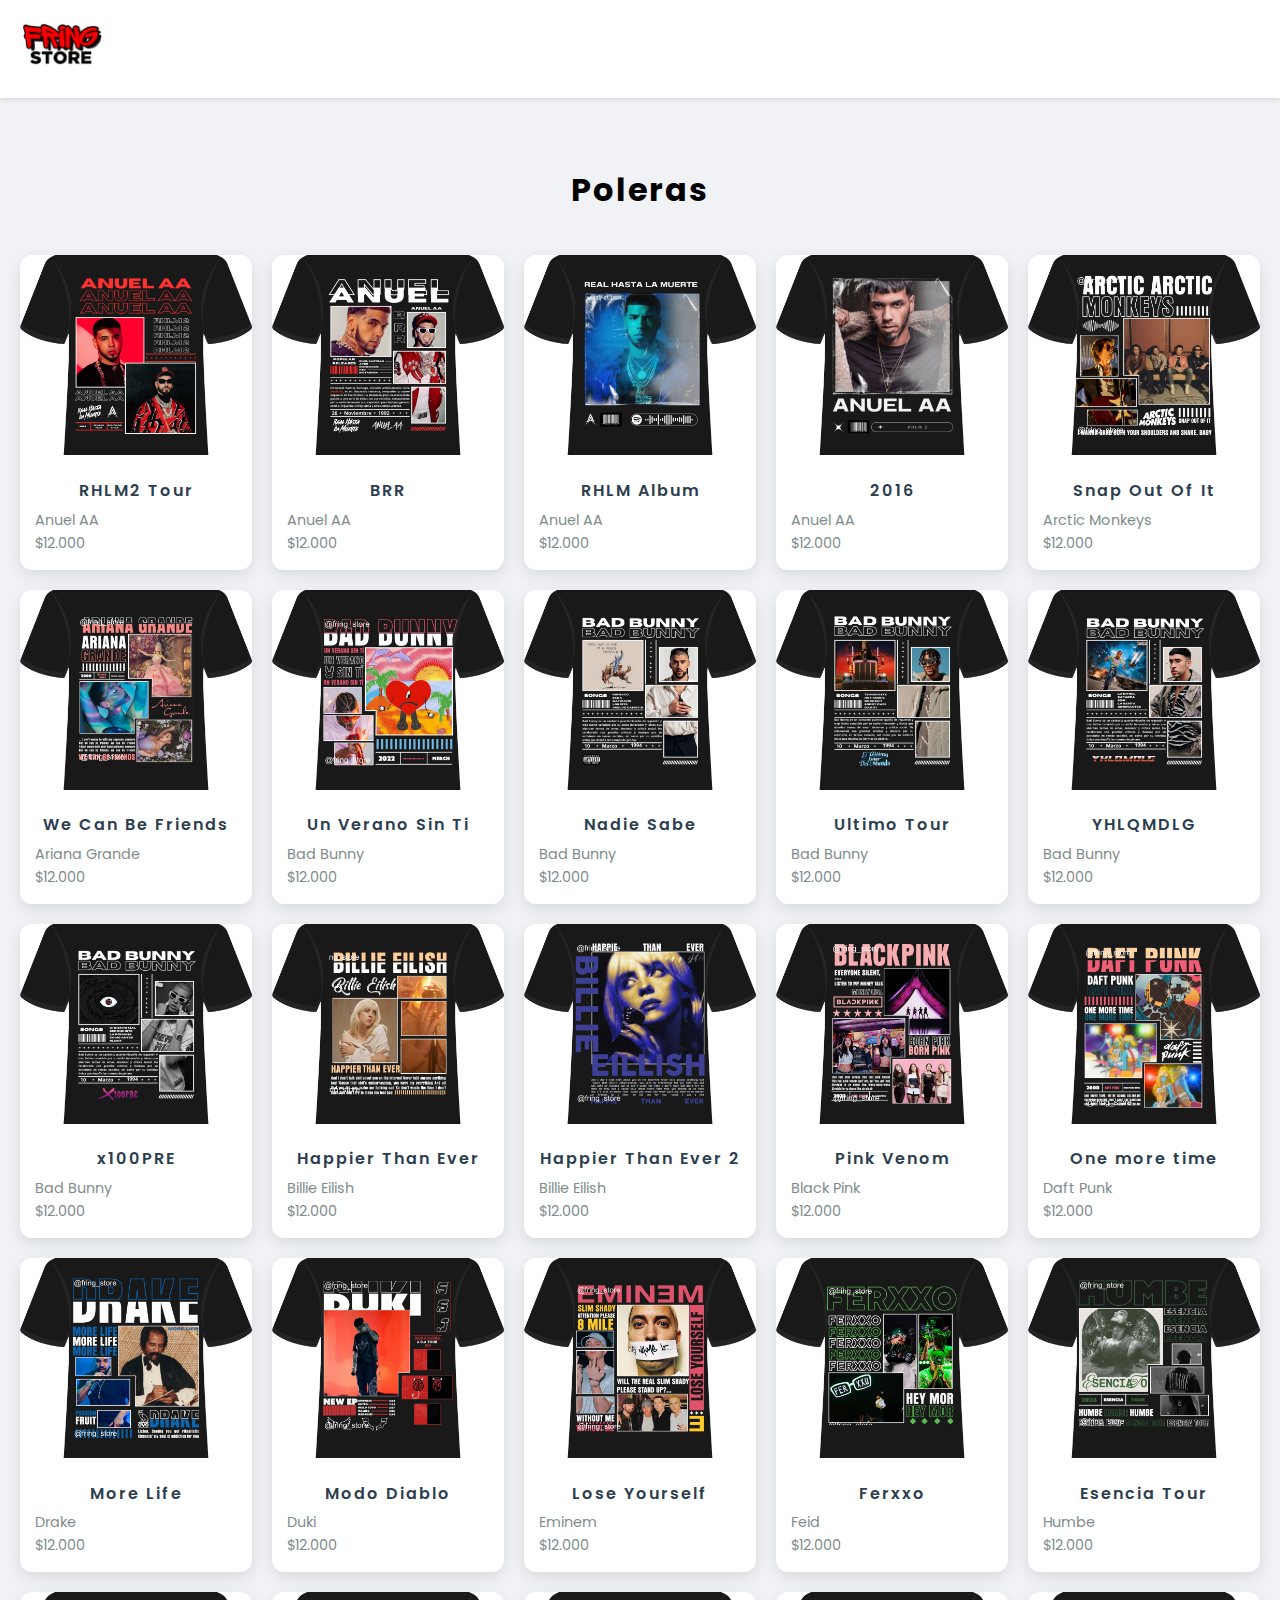
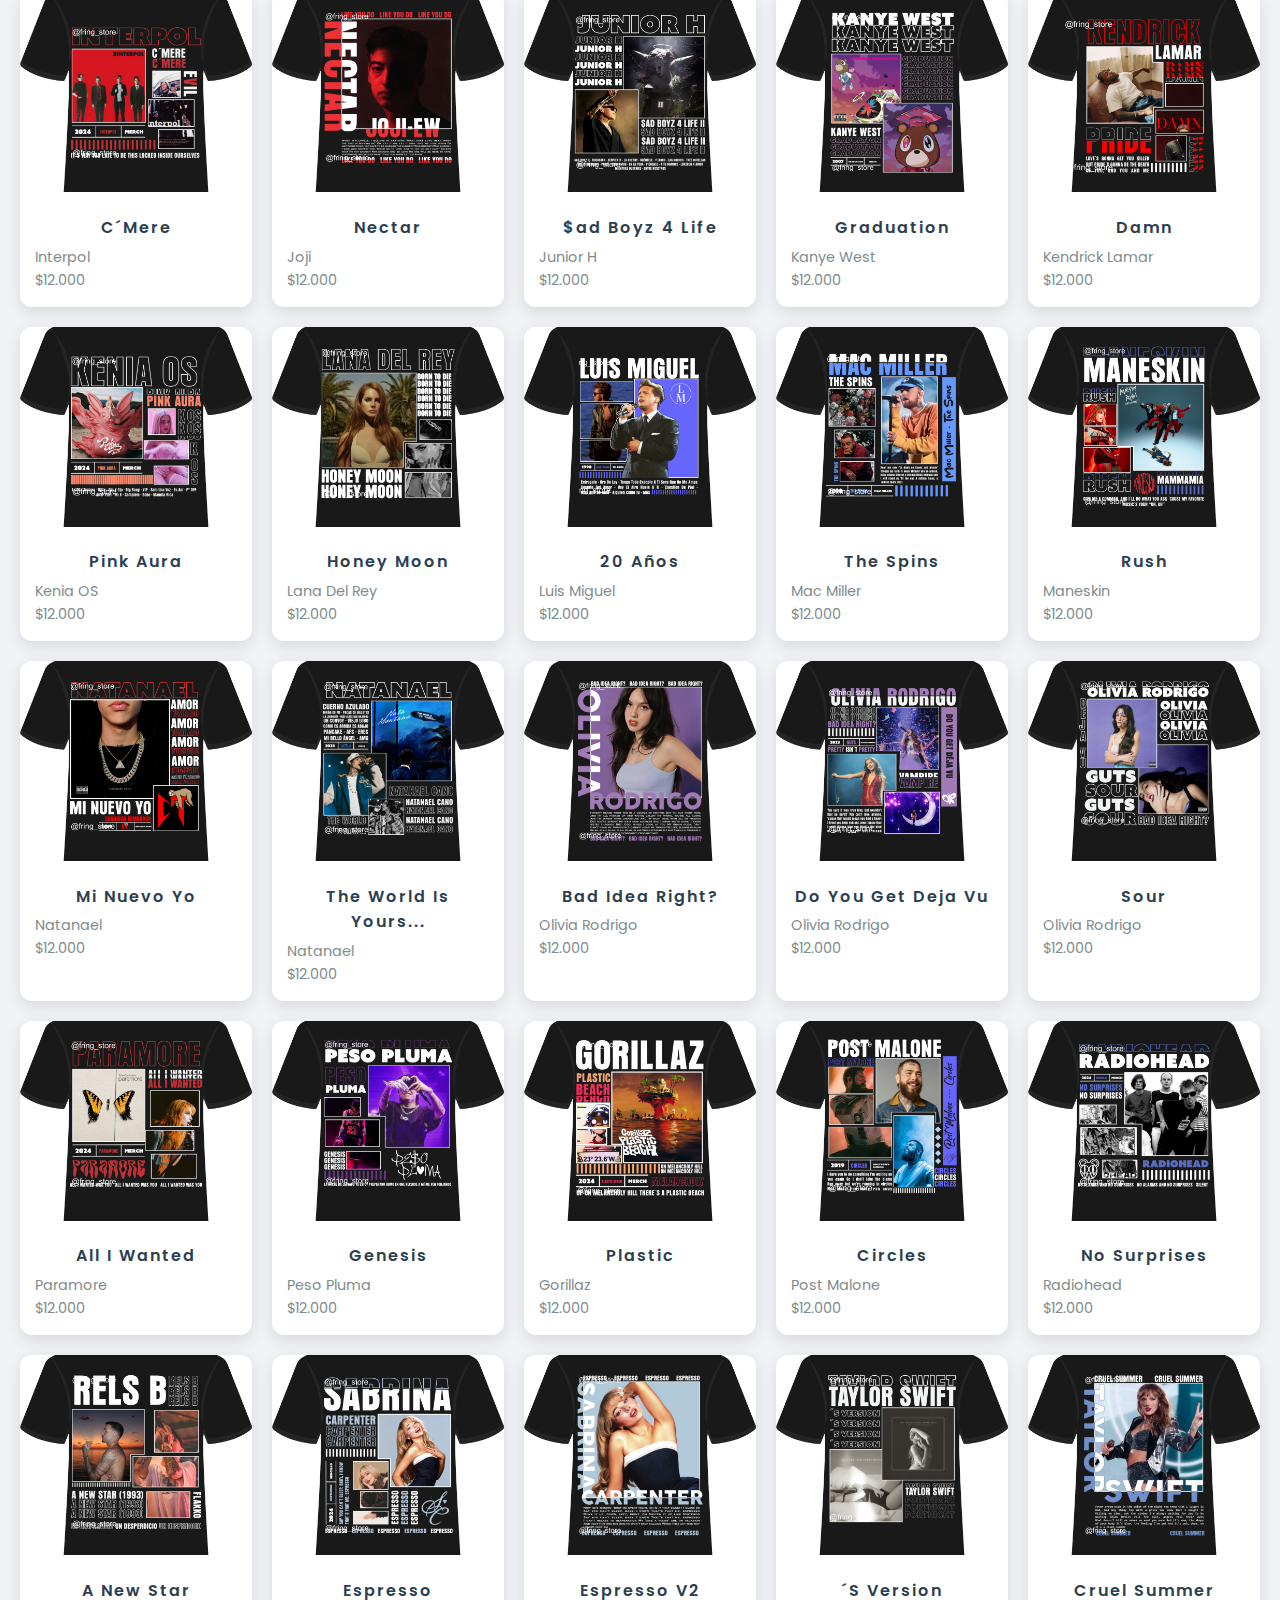
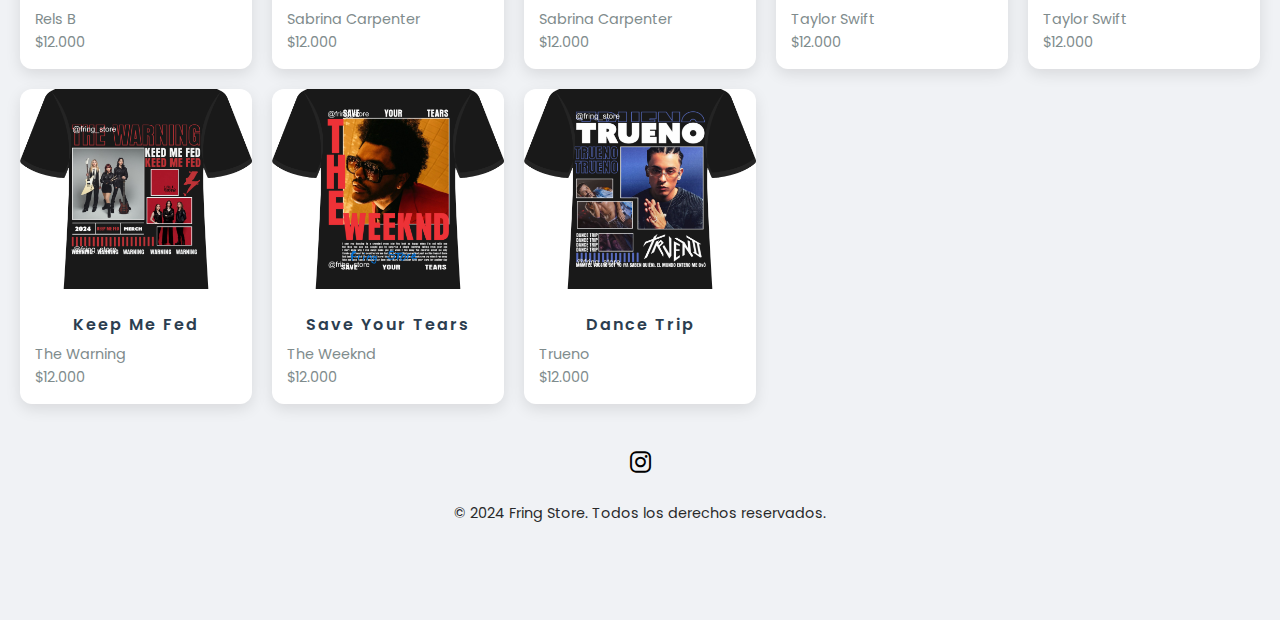
<file: index.html>
<!DOCTYPE html>
<html lang="es">
<head>
    <meta charset="UTF-8">
    <meta name="viewport" content="width=device-width, initial-scale=1.0">
    <title>Fring Store - Catálogo</title>
    <link rel="icon" href="img/logo.PNG">
    <link href="https://fonts.googleapis.com/css2?family=Poppins:wght@300;400;600&display=swap" rel="stylesheet">
    <link rel="stylesheet" href="https://cdnjs.cloudflare.com/ajax/libs/font-awesome/6.4.0/css/all.min.css">
    <link rel="stylesheet" href="styles.css">
</head>

<body>
    <header>
        <div class="contenedor">
            <a href="/index.html"> 
                <img src="img/logo.PNG" alt="Fring Store Logo" class="logo">
            </a>
            
        </div>
    </header>
    <main>
    <div class="container">
        <h2>Poleras</h2>
        <div class="product-grid">
            <div class="product-card">
                <img src="img/anuel.png" alt="" class="product-image">
                <div class="product-info">
                    <h2 class="product-name">RHLM2 Tour</h2>
                    <p class="product-artist">Anuel AA</p>
                    <p class="product-artist">$12.000</p>
                </div>
            </div>
            <div class="product-card">
                <img src="img/45.png" alt="" class="product-image">
                <div class="product-info">
                    <h2 class="product-name">BRR</h2>
                    <p class="product-artist">Anuel AA</p>
                    <p class="product-artist">$12.000</p>
                </div>
            </div>
            <div class="product-card">
                <img src="img/46.png" alt="" class="product-image">
                <div class="product-info">
                    <h2 class="product-name">RHLM Album</h2>
                    <p class="product-artist">Anuel AA</p>
                    <p class="product-artist">$12.000</p>
                </div>
            </div>
            <div class="product-card">
                <img src="img/47.png" alt="" class="product-image">
                <div class="product-info">
                    <h2 class="product-name">2016</h2>
                    <p class="product-artist">Anuel AA</p>
                    <p class="product-artist">$12.000</p>
                </div>
            </div>
            <div class="product-card">
                <img src="img/1.png" alt="" class="product-image">
                <div class="product-info">
                    <h2 class="product-name">Snap Out Of It</h2>
                    <p class="product-artist">Arctic Monkeys</p>
                    <p class="product-artist">$12.000</p>
                </div>
            </div>
            <div class="product-card">
                <img src="img/2.png" alt="" class="product-image">
                <div class="product-info">
                    <h2 class="product-name">We Can Be Friends</h2>
                    <p class="product-artist">Ariana Grande</p>
                    <p class="product-artist">$12.000</p>
                </div>
            </div>
            <div class="product-card">
                <img src="img/3.png" alt="" class="product-image">
                <div class="product-info">
                    <h2 class="product-name">Un Verano Sin Ti</h2>
                    <p class="product-artist">Bad Bunny</p>
                    <p class="product-artist">$12.000</p>
                </div>
            </div>
            <div class="product-card">
                <img src="img/41.png" alt="" class="product-image">
                <div class="product-info">
                    <h2 class="product-name">Nadie Sabe</h2>
                    <p class="product-artist">Bad Bunny</p>
                    <p class="product-artist">$12.000</p>
                </div>
            </div>
            <div class="product-card">
                <img src="img/42.png" alt="" class="product-image">
                <div class="product-info">
                    <h2 class="product-name">Ultimo Tour</h2>
                    <p class="product-artist">Bad Bunny</p>
                    <p class="product-artist">$12.000</p>
                </div>
            </div>
            <div class="product-card">
                <img src="img/43.png" alt="" class="product-image">
                <div class="product-info">
                    <h2 class="product-name">YHLQMDLG</h2>
                    <p class="product-artist">Bad Bunny</p>
                    <p class="product-artist">$12.000</p>
                </div>
            </div>
            <div class="product-card">
                <img src="img/44.png" alt="" class="product-image">
                <div class="product-info">
                    <h2 class="product-name">x100PRE</h2>
                    <p class="product-artist">Bad Bunny</p>
                    <p class="product-artist">$12.000</p>
                </div>
            </div>
            <div class="product-card">
                <img src="img/4.png" alt="" class="product-image">
                <div class="product-info">
                    <h2 class="product-name">Happier Than Ever</h2>
                    <p class="product-artist">Billie Eilish</p>
                    <p class="product-artist">$12.000</p>
                </div>
            </div>
            <div class="product-card">
                <img src="img/5.png" alt="" class="product-image">
                <div class="product-info">
                    <h2 class="product-name">Happier Than Ever 2</h2>
                    <p class="product-artist">Billie Eilish</p>
                    <p class="product-artist">$12.000</p>
                </div>
            </div>
            <div class="product-card">
                <img src="img/6.png" alt="" class="product-image">
                <div class="product-info">
                    <h2 class="product-name">Pink Venom</h2>
                    <p class="product-artist">Black Pink</p>
                    <p class="product-artist">$12.000</p>
                </div>
            </div>
            <div class="product-card">
                <img src="img/7.png" alt="" class="product-image">
                <div class="product-info">
                    <h2 class="product-name">One more time</h2>
                    <p class="product-artist">Daft Punk</p>
                    <p class="product-artist">$12.000</p>
                </div>
            </div>
            <div class="product-card">
                <img src="img/8.png" alt="" class="product-image">
                <div class="product-info">
                    <h2 class="product-name">More Life</h2>
                    <p class="product-artist">Drake</p>
                    <p class="product-artist">$12.000</p>
                </div>
            </div>
            <div class="product-card">
                <img src="img/9.png" alt="" class="product-image">
                <div class="product-info">
                    <h2 class="product-name">Modo Diablo</h2>
                    <p class="product-artist">Duki</p>
                    <p class="product-artist">$12.000</p>
                </div>
            </div>
            <div class="product-card">
                <img src="img/10.png" alt="" class="product-image">
                <div class="product-info">
                    <h2 class="product-name">Lose Yourself</h2>
                    <p class="product-artist">Eminem</p>
                    <p class="product-artist">$12.000</p>
                </div>
            </div>
            <div class="product-card">
                <img src="img/11.png" alt="" class="product-image">
                <div class="product-info">
                    <h2 class="product-name">Ferxxo</h2>
                    <p class="product-artist">Feid</p>
                    <p class="product-artist">$12.000</p>
                </div>
            </div>
            <div class="product-card">
                <img src="img/12.png" alt="" class="product-image">
                <div class="product-info">
                    <h2 class="product-name">Esencia Tour</h2>
                    <p class="product-artist">Humbe</p>
                    <p class="product-artist">$12.000</p>
                </div>
            </div>
            <div class="product-card">
                <img src="img/13.png" alt="" class="product-image">
                <div class="product-info">
                    <h2 class="product-name">C´Mere</h2>
                    <p class="product-artist">Interpol</p>
                    <p class="product-artist">$12.000</p>
                </div>
            </div>
            <div class="product-card">
                <img src="img/14.png" alt="" class="product-image">
                <div class="product-info">
                    <h2 class="product-name">Nectar</h2>
                    <p class="product-artist">Joji</p>
                    <p class="product-artist">$12.000</p>
                </div>
            </div>
            <div class="product-card">
                <img src="img/15.png" alt="" class="product-image">
                <div class="product-info">
                    <h2 class="product-name">$ad Boyz 4 Life</h2>
                    <p class="product-artist">Junior H</p>
                    <p class="product-artist">$12.000</p>
                </div>
            </div>
            <div class="product-card">
                <img src="img/16.png" alt="" class="product-image">
                <div class="product-info">
                    <h2 class="product-name">Graduation</h2>
                    <p class="product-artist">Kanye West</p>
                    <p class="product-artist">$12.000</p>
                </div>
            </div>
            <div class="product-card">
                <img src="img/17.png" alt="" class="product-image">
                <div class="product-info">
                    <h2 class="product-name">Damn</h2>
                    <p class="product-artist">Kendrick Lamar</p>
                    <p class="product-artist">$12.000</p>
                </div>
            </div>
            <div class="product-card">
                <img src="img/18.png" alt="" class="product-image">
                <div class="product-info">
                    <h2 class="product-name">Pink Aura</h2>
                    <p class="product-artist">Kenia OS</p>
                    <p class="product-artist">$12.000</p>
                </div>
            </div>
            <div class="product-card">
                <img src="img/19.png" alt="" class="product-image">
                <div class="product-info">
                    <h2 class="product-name">Honey Moon</h2>
                    <p class="product-artist">Lana Del Rey</p>
                    <p class="product-artist">$12.000</p>
                </div>
            </div>
            <div class="product-card">
                <img src="img/20.png" alt="" class="product-image">
                <div class="product-info">
                    <h2 class="product-name">20 Años</h2>
                    <p class="product-artist">Luis Miguel</p>
                    <p class="product-artist">$12.000</p>
                </div>
            </div>
            <div class="product-card">
                <img src="img/21.png" alt="" class="product-image">
                <div class="product-info">
                    <h2 class="product-name">The Spins</h2>
                    <p class="product-artist">Mac Miller</p>
                    <p class="product-artist">$12.000</p>
                </div>
            </div>
            <div class="product-card">
                <img src="img/22.png" alt="" class="product-image">
                <div class="product-info">
                    <h2 class="product-name">Rush</h2>
                    <p class="product-artist">Maneskin</p>
                    <p class="product-artist">$12.000</p>
                </div>
            </div>
            <div class="product-card">
                <img src="img/23.png" alt="" class="product-image">
                <div class="product-info">
                    <h2 class="product-name">Mi Nuevo Yo</h2>
                    <p class="product-artist">Natanael</p>
                    <p class="product-artist">$12.000</p>
                </div>
            </div>
            <div class="product-card">
                <img src="img/24.png" alt="" class="product-image">
                <div class="product-info">
                    <h2 class="product-name">The World Is Yours...</h2>
                    <p class="product-artist">Natanael</p>
                    <p class="product-artist">$12.000</p>
                </div>
            </div>
            <div class="product-card">
                <img src="img/25.png" alt="" class="product-image">
                <div class="product-info">
                    <h2 class="product-name">Bad Idea Right?</h2>
                    <p class="product-artist">Olivia Rodrigo</p>
                    <p class="product-artist">$12.000</p>
                </div>
            </div>
            <div class="product-card">
                <img src="img/26.png" alt="" class="product-image">
                <div class="product-info">
                    <h2 class="product-name">Do You Get Deja Vu</h2>
                    <p class="product-artist">Olivia Rodrigo</p>
                    <p class="product-artist">$12.000</p>
                </div>
            </div>
            <div class="product-card">
                <img src="img/27.png" alt="" class="product-image">
                <div class="product-info">
                    <h2 class="product-name">Sour</h2>
                    <p class="product-artist">Olivia Rodrigo</p>
                    <p class="product-artist">$12.000</p>
                </div>
            </div>
            <div class="product-card">
                <img src="img/28.png" alt="" class="product-image">
                <div class="product-info">
                    <h2 class="product-name">All I Wanted</h2>
                    <p class="product-artist">Paramore</p>
                    <p class="product-artist">$12.000</p>
                </div>
            </div>
            <div class="product-card">
                <img src="img/29.png" alt="" class="product-image">
                <div class="product-info">
                    <h2 class="product-name">Genesis</h2>
                    <p class="product-artist">Peso Pluma</p>
                    <p class="product-artist">$12.000</p>
                </div>
            </div>
            <div class="product-card">
                <img src="img/30.png" alt="" class="product-image">
                <div class="product-info">
                    <h2 class="product-name">Plastic</h2>
                    <p class="product-artist">Gorillaz</p>
                    <p class="product-artist">$12.000</p>
                </div>
            </div>
            <div class="product-card">
                <img src="img/31.png" alt="" class="product-image">
                <div class="product-info">
                    <h2 class="product-name">Circles</h2>
                    <p class="product-artist">Post Malone</p>
                    <p class="product-artist">$12.000</p>
                </div>
            </div>
            <div class="product-card">
                <img src="img/32.png" alt="" class="product-image">
                <div class="product-info">
                    <h2 class="product-name">No Surprises</h2>
                    <p class="product-artist">Radiohead</p>
                    <p class="product-artist">$12.000</p>
                </div>
            </div>
            <div class="product-card">
                <img src="img/33.png" alt="" class="product-image">
                <div class="product-info">
                    <h2 class="product-name">A New Star</h2>
                    <p class="product-artist">Rels B</p>
                    <p class="product-artist">$12.000</p>
                </div>
            </div>
            <div class="product-card">
                <img src="img/34.png" alt="" class="product-image">
                <div class="product-info">
                    <h2 class="product-name">Espresso</h2>
                    <p class="product-artist">Sabrina Carpenter</p>
                    <p class="product-artist">$12.000</p>
                </div>
            </div>
            <div class="product-card">
                <img src="img/35.png" alt="" class="product-image">
                <div class="product-info">
                    <h2 class="product-name">Espresso V2</h2>
                    <p class="product-artist">Sabrina Carpenter</p>
                    <p class="product-artist">$12.000</p>
                </div>
            </div>
            <div class="product-card">
                <img src="img/36.png" alt="" class="product-image">
                <div class="product-info">
                    <h2 class="product-name">´S Version</h2>
                    <p class="product-artist">Taylor Swift</p>
                    <p class="product-artist">$12.000</p>
                </div>
            </div>
            <div class="product-card">
              <img src="img/37.png" alt="" class="product-image">
              <div class="product-info">
                  <h2 class="product-name">Cruel Summer</h2>
                  <p class="product-artist">Taylor Swift</p>
                  <p class="product-artist">$12.000</p>
              </div>
          </div>
          <div class="product-card">
                <img src="img/38.png" alt="" class="product-image">
                <div class="product-info">
                    <h2 class="product-name">Keep Me Fed</h2>
                    <p class="product-artist">The Warning</p>
                    <p class="product-artist">$12.000</p>
                </div>
            </div>
            <div class="product-card">
              <img src="img/39.png" alt="" class="product-image">
              <div class="product-info">
                  <h2 class="product-name">Save Your Tears</h2>
                  <p class="product-artist">The Weeknd</p>
                  <p class="product-artist">$12.000</p>
              </div>
          </div>
          <div class="product-card">
            <img src="img/40.png" alt="" class="product-image">
            <div class="product-info">
                <h2 class="product-name">Dance Trip</h2>
                <p class="product-artist">Trueno</p>
                <p class="product-artist">$12.000</p>
            </div>
        </div>
        </div>
    </div>
    <div id="imageModal" class="modal">
      <span class="close">&times;</span>
      <img class="modal-content" id="modalImage">
  </div>
  <footer>
    <div class="container">
        <div class="social-links">
            <a href="https://www.instagram.com/fring_store" target="_blank"><i class="fab fa-instagram"></i></a>
        </div>
        <p class="footer-text">&copy; 2024 Fring Store. Todos los derechos reservados.</p>
    </div>
</main>
</footer>
  <script>
      const modal = document.getElementById('imageModal');
      const modalImg = document.getElementById('modalImage');
      const closeBtn = document.getElementsByClassName('close')[0];
      const productCards = document.querySelectorAll('.product-card');

      productCards.forEach(card => {
          card.addEventListener('click', function() {
              const img = this.querySelector('.product-image');
              modal.style.display = 'block';
              modalImg.src = img.src.replace('200&width=200', '800&width=800');
          });
      });

      closeBtn.onclick = function() {
          modal.style.display = 'none';
      }

      window.onclick = function(event) {
          if (event.target == modal) {
              modal.style.display = 'none';
          }
      }
  </script>
</body>
</html>
</file>
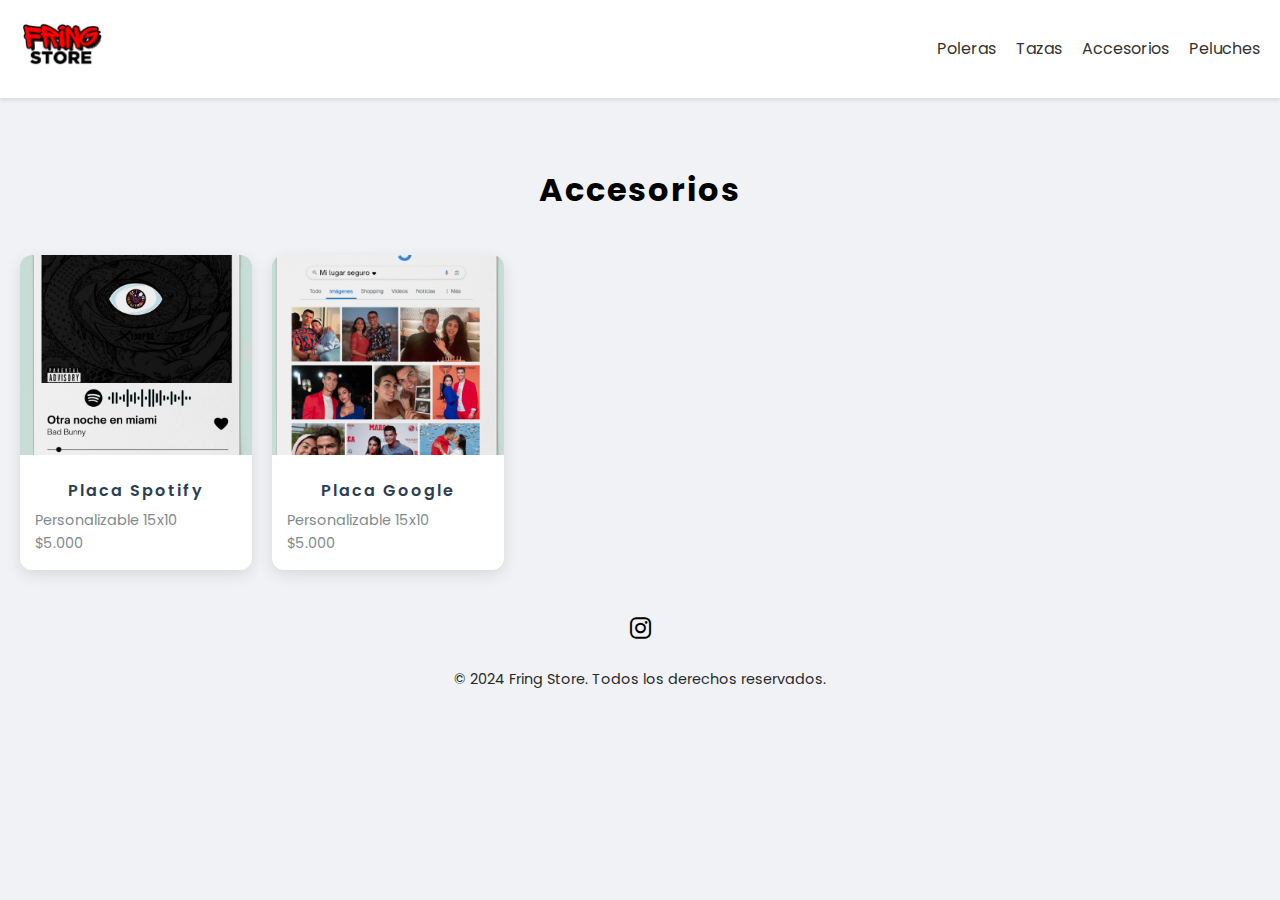
<file: accesorios.html>
<!DOCTYPE html>
<html lang="es">
<head>
    <meta charset="UTF-8">
    <meta name="viewport" content="width=device-width, initial-scale=1.0">
    <title>Fring Store - Accesorios</title>
    <link rel="icon" href="img/title.PNG">
    <link href="https://fonts.googleapis.com/css2?family=Poppins:wght@300;400;600&display=swap" rel="stylesheet">
    <link rel="stylesheet" href="https://cdnjs.cloudflare.com/ajax/libs/font-awesome/6.4.0/css/all.min.css">
    <link rel="stylesheet" href="styles.css">
</head>

<body>
    <header>
        <div class="contenedor">
            <a href="/index.html"> 
                <img src="img/logo.PNG" alt="Fring Store Logo" class="logo">
            </a>
            <nav>
                <ul>
                    <li><a href="/poleras.html">Poleras</a></li>
                    <li><a href="/proximamente.html">Tazas</a></li>
                    <li><a href="/accesorios.html">Accesorios</a></li>
                    <li><a href="/proximamente.html">Peluches</a></li>
                </ul>
            </nav>
        </div>
    </header>
    <main>
    <div class="container">
        <h2>Accesorios</h2>
        <div class="product-grid">
            <div class="product-card" data-images='["img/placa_bad.png", "img/placa_anuel.png"]'>
                <img src="img/Cuadros artistas.png" alt="" class="product-image">
                <div class="product-info">
                    <h2 class="product-name">Placa Spotify</h2>
                    <p class="product-artist">Personalizable 15x10</p>
                    <p class="product-artist">$5.000</p>
                </div>
            </div>
            <div class="product-card" data-images='["img/messi.png","img/cr7.png"]' >
                <img src="img/Placagoogle catalogo.png"  alt="" class="product-image">
                <div class="product-info">
                    <h2 class="product-name">Placa Google</h2>
                    <p class="product-artist">Personalizable 15x10</p>
                    <p class="product-artist">$5.000</p>
                </div>
            </div>
            
            
            
    </div>

    

    <div id="imageModal" class="modal">
        <span class="close">&times;</span>
        <span class="arrow arrow-left">&lt;</span>
        <span class="arrow arrow-right">&gt;</span>
        <img class="modal-content" id="modalImage">
    </div>
    <footer >
    
    <div class="container">
        <div class="social-links">
            <a href="https://www.instagram.com/fring_store" target="_blank"><i class="fab fa-instagram"></i></a>
        </div>
        <p class="footer-text">&copy; 2024 Fring Store. Todos los derechos reservados.</p>
    </div>
</main>
</footer>
<script>
    const modal = document.getElementById('imageModal');
    const modalImg = document.getElementById('modalImage');
    const closeBtn = document.getElementsByClassName('close')[0];
    const productCards = document.querySelectorAll('.product-card');
    const arrowLeft = document.querySelector('.arrow-left');
    const arrowRight = document.querySelector('.arrow-right');

    let currentImages = [];
    let currentImageIndex = 0;

    productCards.forEach(card => {
        card.addEventListener('click', function() {
            currentImages = JSON.parse(this.getAttribute('data-images'));
            currentImageIndex = 0;
            updateModalImage();
            modal.style.display = 'block';
        });
    });

    function updateModalImage() {
        modalImg.src = currentImages[currentImageIndex];
    }

    arrowLeft.addEventListener('click', function() {
        currentImageIndex = (currentImageIndex - 1 + currentImages.length) % currentImages.length;
        updateModalImage();
    });

    arrowRight.addEventListener('click', function() {
        currentImageIndex = (currentImageIndex + 1) % currentImages.length;
        updateModalImage();
    });

    closeBtn.onclick = function() {
        modal.style.display = 'none';
    }

    window.onclick = function(event) {
        if (event.target == modal) {
            modal.style.display = 'none';
        }
    }
</script>
</body>
</html>
</file>
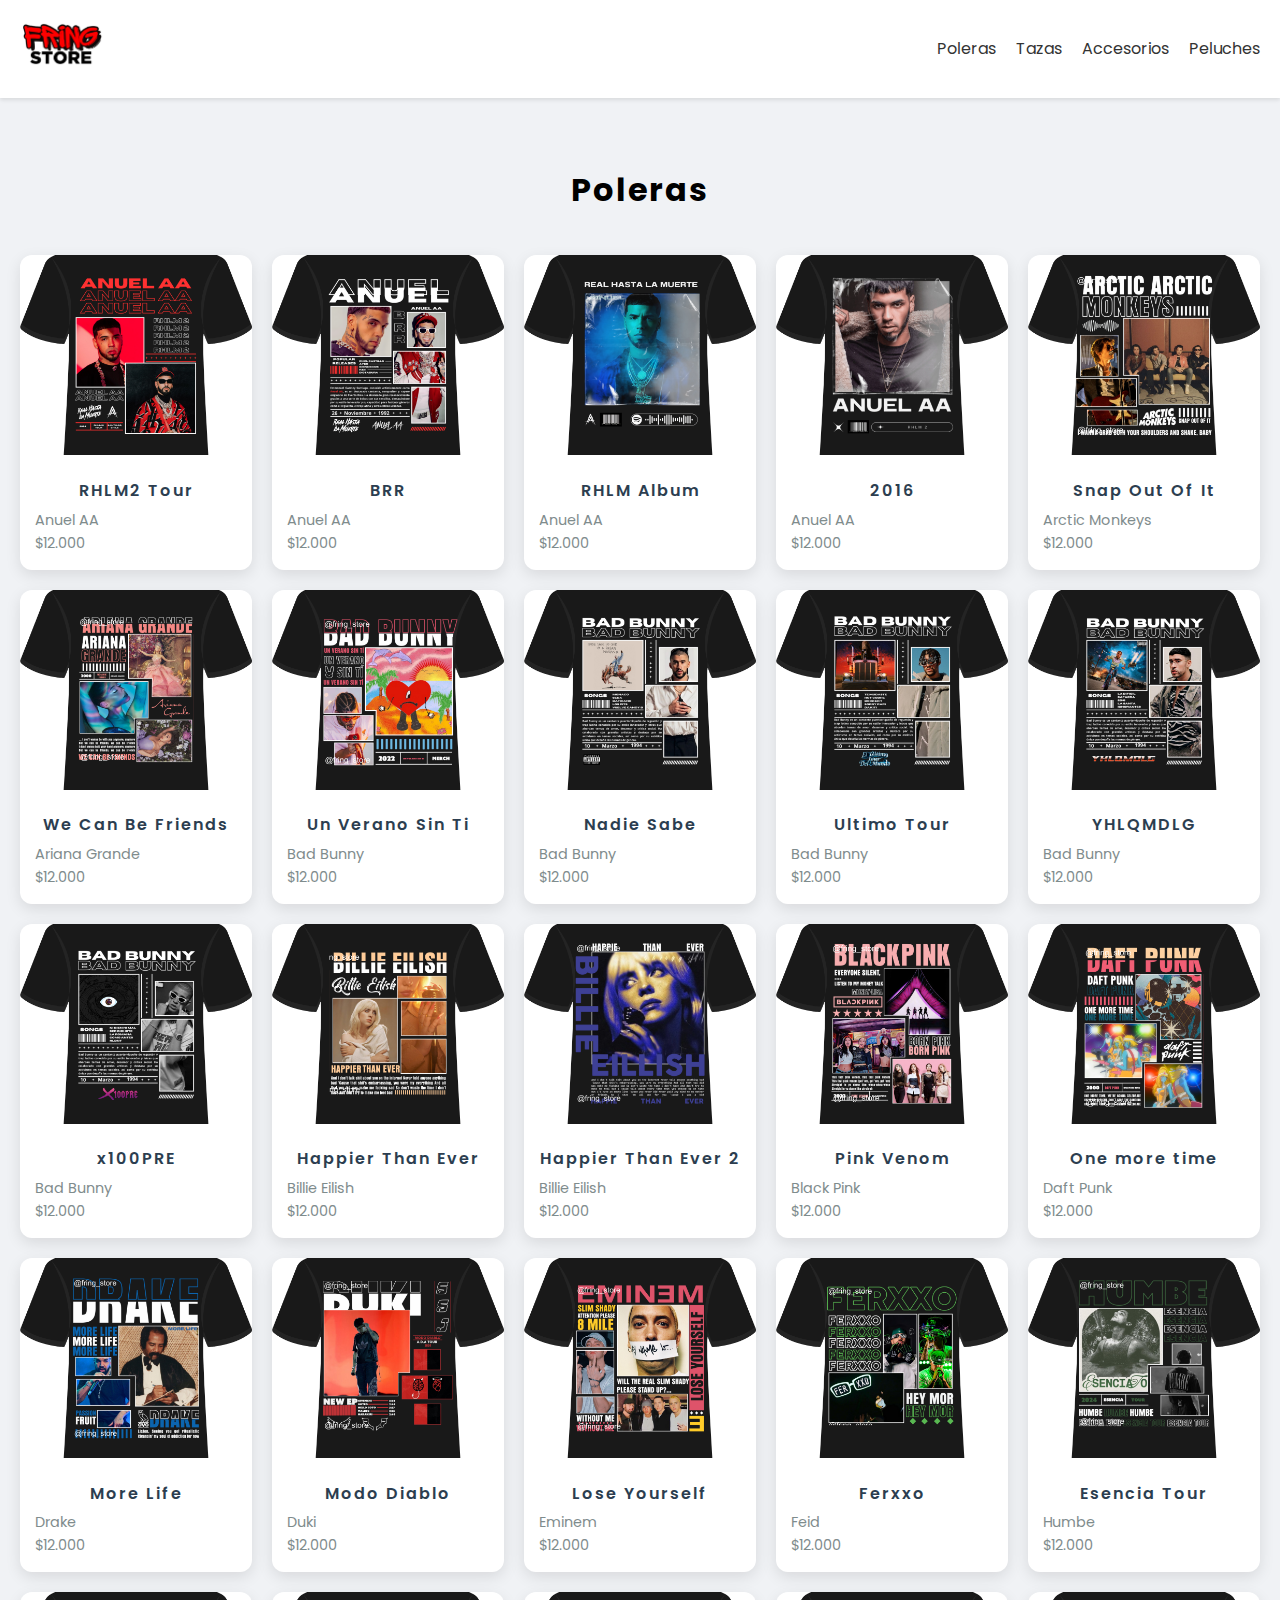
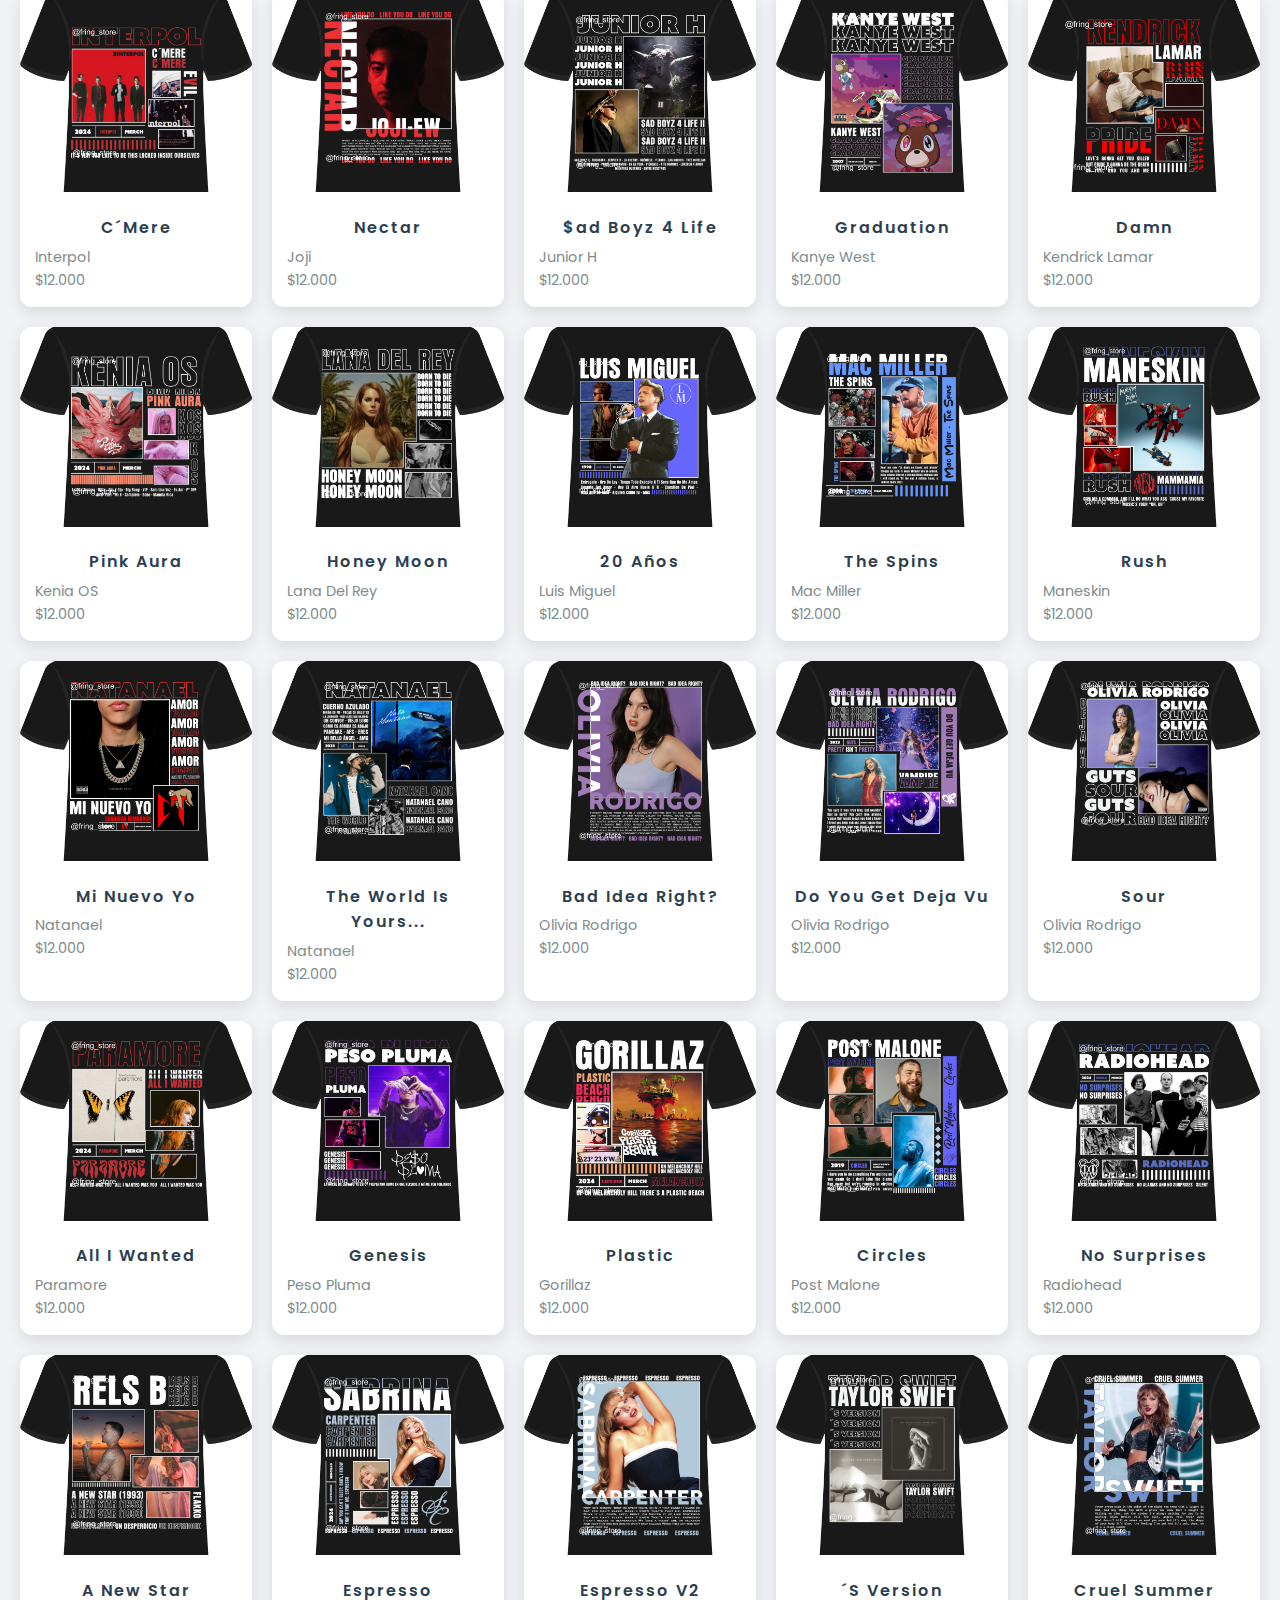
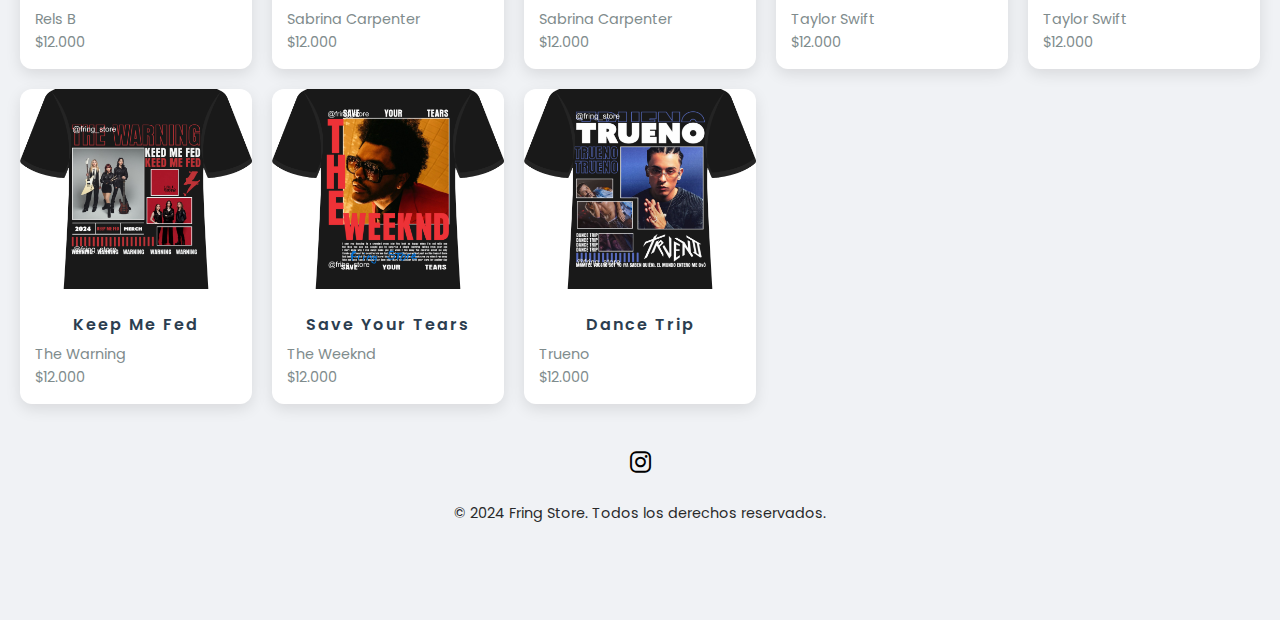
<file: poleras.html>
<!DOCTYPE html>
<html lang="es">
<head>
    <meta charset="UTF-8">
    <meta name="viewport" content="width=device-width, initial-scale=1.0">
    <title>Fring Store - Poleras</title>
    <link rel="icon" href="img/title.PNG">
    <link href="https://fonts.googleapis.com/css2?family=Poppins:wght@300;400;600&display=swap" rel="stylesheet">
    <link rel="stylesheet" href="https://cdnjs.cloudflare.com/ajax/libs/font-awesome/6.4.0/css/all.min.css">
    <link rel="stylesheet" href="styles.css">
</head>

<body>
    <header>
        <div class="contenedor">
            <a href="/index.html"> 
                <img src="img/logo.PNG" alt="Fring Store Logo" class="logo">
            </a>
            <nav>
                <ul>
                    <li><a href="/poleras.html">Poleras</a></li>
                    <li><a href="/proximamente.html">Tazas</a></li>
                    <li><a href="/accesorios.html">Accesorios</a></li>
                    <li><a href="/proximamente.html">Peluches</a></li>
                </ul>
            </nav>
        </div>
    </header>
    <main>
    <div class="container">
        <h2>Poleras</h2>
        <div class="product-grid">
            <div class="product-card">
                <img src="img/anuel.png" alt="" class="product-image">
                <div class="product-info">
                    <h2 class="product-name">RHLM2 Tour</h2>
                    <p class="product-artist">Anuel AA</p>
                    <p class="product-artist">$12.000</p>
                </div>
            </div>
            <div class="product-card">
                <img src="img/45.png" alt="" class="product-image">
                <div class="product-info">
                    <h2 class="product-name">BRR</h2>
                    <p class="product-artist">Anuel AA</p>
                    <p class="product-artist">$12.000</p>
                </div>
            </div>
            <div class="product-card">
                <img src="img/46.png" alt="" class="product-image">
                <div class="product-info">
                    <h2 class="product-name">RHLM Album</h2>
                    <p class="product-artist">Anuel AA</p>
                    <p class="product-artist">$12.000</p>
                </div>
            </div>
            <div class="product-card">
                <img src="img/47.png" alt="" class="product-image">
                <div class="product-info">
                    <h2 class="product-name">2016</h2>
                    <p class="product-artist">Anuel AA</p>
                    <p class="product-artist">$12.000</p>
                </div>
            </div>
            <div class="product-card">
                <img src="img/1.png" alt="" class="product-image">
                <div class="product-info">
                    <h2 class="product-name">Snap Out Of It</h2>
                    <p class="product-artist">Arctic Monkeys</p>
                    <p class="product-artist">$12.000</p>
                </div>
            </div>
            <div class="product-card">
                <img src="img/2.png" alt="" class="product-image">
                <div class="product-info">
                    <h2 class="product-name">We Can Be Friends</h2>
                    <p class="product-artist">Ariana Grande</p>
                    <p class="product-artist">$12.000</p>
                </div>
            </div>
            <div class="product-card">
                <img src="img/3.png" alt="" class="product-image">
                <div class="product-info">
                    <h2 class="product-name">Un Verano Sin Ti</h2>
                    <p class="product-artist">Bad Bunny</p>
                    <p class="product-artist">$12.000</p>
                </div>
            </div>
            <div class="product-card">
                <img src="img/41.png" alt="" class="product-image">
                <div class="product-info">
                    <h2 class="product-name">Nadie Sabe</h2>
                    <p class="product-artist">Bad Bunny</p>
                    <p class="product-artist">$12.000</p>
                </div>
            </div>
            <div class="product-card">
                <img src="img/42.png" alt="" class="product-image">
                <div class="product-info">
                    <h2 class="product-name">Ultimo Tour</h2>
                    <p class="product-artist">Bad Bunny</p>
                    <p class="product-artist">$12.000</p>
                </div>
            </div>
            <div class="product-card">
                <img src="img/43.png" alt="" class="product-image">
                <div class="product-info">
                    <h2 class="product-name">YHLQMDLG</h2>
                    <p class="product-artist">Bad Bunny</p>
                    <p class="product-artist">$12.000</p>
                </div>
            </div>
            <div class="product-card">
                <img src="img/44.png" alt="" class="product-image">
                <div class="product-info">
                    <h2 class="product-name">x100PRE</h2>
                    <p class="product-artist">Bad Bunny</p>
                    <p class="product-artist">$12.000</p>
                </div>
            </div>
            <div class="product-card">
                <img src="img/4.png" alt="" class="product-image">
                <div class="product-info">
                    <h2 class="product-name">Happier Than Ever</h2>
                    <p class="product-artist">Billie Eilish</p>
                    <p class="product-artist">$12.000</p>
                </div>
            </div>
            <div class="product-card">
                <img src="img/5.png" alt="" class="product-image">
                <div class="product-info">
                    <h2 class="product-name">Happier Than Ever 2</h2>
                    <p class="product-artist">Billie Eilish</p>
                    <p class="product-artist">$12.000</p>
                </div>
            </div>
            <div class="product-card">
                <img src="img/6.png" alt="" class="product-image">
                <div class="product-info">
                    <h2 class="product-name">Pink Venom</h2>
                    <p class="product-artist">Black Pink</p>
                    <p class="product-artist">$12.000</p>
                </div>
            </div>
            <div class="product-card">
                <img src="img/7.png" alt="" class="product-image">
                <div class="product-info">
                    <h2 class="product-name">One more time</h2>
                    <p class="product-artist">Daft Punk</p>
                    <p class="product-artist">$12.000</p>
                </div>
            </div>
            <div class="product-card">
                <img src="img/8.png" alt="" class="product-image">
                <div class="product-info">
                    <h2 class="product-name">More Life</h2>
                    <p class="product-artist">Drake</p>
                    <p class="product-artist">$12.000</p>
                </div>
            </div>
            <div class="product-card">
                <img src="img/9.png" alt="" class="product-image">
                <div class="product-info">
                    <h2 class="product-name">Modo Diablo</h2>
                    <p class="product-artist">Duki</p>
                    <p class="product-artist">$12.000</p>
                </div>
            </div>
            <div class="product-card">
                <img src="img/10.png" alt="" class="product-image">
                <div class="product-info">
                    <h2 class="product-name">Lose Yourself</h2>
                    <p class="product-artist">Eminem</p>
                    <p class="product-artist">$12.000</p>
                </div>
            </div>
            <div class="product-card">
                <img src="img/11.png" alt="" class="product-image">
                <div class="product-info">
                    <h2 class="product-name">Ferxxo</h2>
                    <p class="product-artist">Feid</p>
                    <p class="product-artist">$12.000</p>
                </div>
            </div>
            <div class="product-card">
                <img src="img/12.png" alt="" class="product-image">
                <div class="product-info">
                    <h2 class="product-name">Esencia Tour</h2>
                    <p class="product-artist">Humbe</p>
                    <p class="product-artist">$12.000</p>
                </div>
            </div>
            <div class="product-card">
                <img src="img/13.png" alt="" class="product-image">
                <div class="product-info">
                    <h2 class="product-name">C´Mere</h2>
                    <p class="product-artist">Interpol</p>
                    <p class="product-artist">$12.000</p>
                </div>
            </div>
            <div class="product-card">
                <img src="img/14.png" alt="" class="product-image">
                <div class="product-info">
                    <h2 class="product-name">Nectar</h2>
                    <p class="product-artist">Joji</p>
                    <p class="product-artist">$12.000</p>
                </div>
            </div>
            <div class="product-card">
                <img src="img/15.png" alt="" class="product-image">
                <div class="product-info">
                    <h2 class="product-name">$ad Boyz 4 Life</h2>
                    <p class="product-artist">Junior H</p>
                    <p class="product-artist">$12.000</p>
                </div>
            </div>
            <div class="product-card">
                <img src="img/16.png" alt="" class="product-image">
                <div class="product-info">
                    <h2 class="product-name">Graduation</h2>
                    <p class="product-artist">Kanye West</p>
                    <p class="product-artist">$12.000</p>
                </div>
            </div>
            <div class="product-card">
                <img src="img/17.png" alt="" class="product-image">
                <div class="product-info">
                    <h2 class="product-name">Damn</h2>
                    <p class="product-artist">Kendrick Lamar</p>
                    <p class="product-artist">$12.000</p>
                </div>
            </div>
            <div class="product-card">
                <img src="img/18.png" alt="" class="product-image">
                <div class="product-info">
                    <h2 class="product-name">Pink Aura</h2>
                    <p class="product-artist">Kenia OS</p>
                    <p class="product-artist">$12.000</p>
                </div>
            </div>
            <div class="product-card">
                <img src="img/19.png" alt="" class="product-image">
                <div class="product-info">
                    <h2 class="product-name">Honey Moon</h2>
                    <p class="product-artist">Lana Del Rey</p>
                    <p class="product-artist">$12.000</p>
                </div>
            </div>
            <div class="product-card">
                <img src="img/20.png" alt="" class="product-image">
                <div class="product-info">
                    <h2 class="product-name">20 Años</h2>
                    <p class="product-artist">Luis Miguel</p>
                    <p class="product-artist">$12.000</p>
                </div>
            </div>
            <div class="product-card">
                <img src="img/21.png" alt="" class="product-image">
                <div class="product-info">
                    <h2 class="product-name">The Spins</h2>
                    <p class="product-artist">Mac Miller</p>
                    <p class="product-artist">$12.000</p>
                </div>
            </div>
            <div class="product-card">
                <img src="img/22.png" alt="" class="product-image">
                <div class="product-info">
                    <h2 class="product-name">Rush</h2>
                    <p class="product-artist">Maneskin</p>
                    <p class="product-artist">$12.000</p>
                </div>
            </div>
            <div class="product-card">
                <img src="img/23.png" alt="" class="product-image">
                <div class="product-info">
                    <h2 class="product-name">Mi Nuevo Yo</h2>
                    <p class="product-artist">Natanael</p>
                    <p class="product-artist">$12.000</p>
                </div>
            </div>
            <div class="product-card">
                <img src="img/24.png" alt="" class="product-image">
                <div class="product-info">
                    <h2 class="product-name">The World Is Yours...</h2>
                    <p class="product-artist">Natanael</p>
                    <p class="product-artist">$12.000</p>
                </div>
            </div>
            <div class="product-card">
                <img src="img/25.png" alt="" class="product-image">
                <div class="product-info">
                    <h2 class="product-name">Bad Idea Right?</h2>
                    <p class="product-artist">Olivia Rodrigo</p>
                    <p class="product-artist">$12.000</p>
                </div>
            </div>
            <div class="product-card">
                <img src="img/26.png" alt="" class="product-image">
                <div class="product-info">
                    <h2 class="product-name">Do You Get Deja Vu</h2>
                    <p class="product-artist">Olivia Rodrigo</p>
                    <p class="product-artist">$12.000</p>
                </div>
            </div>
            <div class="product-card">
                <img src="img/27.png" alt="" class="product-image">
                <div class="product-info">
                    <h2 class="product-name">Sour</h2>
                    <p class="product-artist">Olivia Rodrigo</p>
                    <p class="product-artist">$12.000</p>
                </div>
            </div>
            <div class="product-card">
                <img src="img/28.png" alt="" class="product-image">
                <div class="product-info">
                    <h2 class="product-name">All I Wanted</h2>
                    <p class="product-artist">Paramore</p>
                    <p class="product-artist">$12.000</p>
                </div>
            </div>
            <div class="product-card">
                <img src="img/29.png" alt="" class="product-image">
                <div class="product-info">
                    <h2 class="product-name">Genesis</h2>
                    <p class="product-artist">Peso Pluma</p>
                    <p class="product-artist">$12.000</p>
                </div>
            </div>
            <div class="product-card">
                <img src="img/30.png" alt="" class="product-image">
                <div class="product-info">
                    <h2 class="product-name">Plastic</h2>
                    <p class="product-artist">Gorillaz</p>
                    <p class="product-artist">$12.000</p>
                </div>
            </div>
            <div class="product-card">
                <img src="img/31.png" alt="" class="product-image">
                <div class="product-info">
                    <h2 class="product-name">Circles</h2>
                    <p class="product-artist">Post Malone</p>
                    <p class="product-artist">$12.000</p>
                </div>
            </div>
            <div class="product-card">
                <img src="img/32.png" alt="" class="product-image">
                <div class="product-info">
                    <h2 class="product-name">No Surprises</h2>
                    <p class="product-artist">Radiohead</p>
                    <p class="product-artist">$12.000</p>
                </div>
            </div>
            <div class="product-card">
                <img src="img/33.png" alt="" class="product-image">
                <div class="product-info">
                    <h2 class="product-name">A New Star</h2>
                    <p class="product-artist">Rels B</p>
                    <p class="product-artist">$12.000</p>
                </div>
            </div>
            <div class="product-card">
                <img src="img/34.png" alt="" class="product-image">
                <div class="product-info">
                    <h2 class="product-name">Espresso</h2>
                    <p class="product-artist">Sabrina Carpenter</p>
                    <p class="product-artist">$12.000</p>
                </div>
            </div>
            <div class="product-card">
                <img src="img/35.png" alt="" class="product-image">
                <div class="product-info">
                    <h2 class="product-name">Espresso V2</h2>
                    <p class="product-artist">Sabrina Carpenter</p>
                    <p class="product-artist">$12.000</p>
                </div>
            </div>
            <div class="product-card">
                <img src="img/36.png" alt="" class="product-image">
                <div class="product-info">
                    <h2 class="product-name">´S Version</h2>
                    <p class="product-artist">Taylor Swift</p>
                    <p class="product-artist">$12.000</p>
                </div>
            </div>
            <div class="product-card">
              <img src="img/37.png" alt="" class="product-image">
              <div class="product-info">
                  <h2 class="product-name">Cruel Summer</h2>
                  <p class="product-artist">Taylor Swift</p>
                  <p class="product-artist">$12.000</p>
              </div>
          </div>
          <div class="product-card">
                <img src="img/38.png" alt="" class="product-image">
                <div class="product-info">
                    <h2 class="product-name">Keep Me Fed</h2>
                    <p class="product-artist">The Warning</p>
                    <p class="product-artist">$12.000</p>
                </div>
            </div>
            <div class="product-card">
              <img src="img/39.png" alt="" class="product-image">
              <div class="product-info">
                  <h2 class="product-name">Save Your Tears</h2>
                  <p class="product-artist">The Weeknd</p>
                  <p class="product-artist">$12.000</p>
              </div>
          </div>
          <div class="product-card">
            <img src="img/40.png" alt="" class="product-image">
            <div class="product-info">
                <h2 class="product-name">Dance Trip</h2>
                <p class="product-artist">Trueno</p>
                <p class="product-artist">$12.000</p>
            </div>
        </div>
        </div>
    </div>
    <div id="imageModal" class="modal">
      <span class="close">&times;</span>
      <img class="modal-content" id="modalImage">
  </div>
  <footer>
    <div class="container">
        <div class="social-links">
            <a href="https://www.instagram.com/fring_store" target="_blank"><i class="fab fa-instagram"></i></a>
        </div>
        <p class="footer-text">&copy; 2024 Fring Store. Todos los derechos reservados.</p>
    </div>
</main>
</footer>
  <script>
      const modal = document.getElementById('imageModal');
      const modalImg = document.getElementById('modalImage');
      const closeBtn = document.getElementsByClassName('close')[0];
      const productCards = document.querySelectorAll('.product-card');

      productCards.forEach(card => {
          card.addEventListener('click', function() {
              const img = this.querySelector('.product-image');
              modal.style.display = 'block';
              modalImg.src = img.src.replace('200&width=200', '800&width=800');
          });
      });

      closeBtn.onclick = function() {
          modal.style.display = 'none';
      }

      window.onclick = function(event) {
          if (event.target == modal) {
              modal.style.display = 'none';
          }
      }
  </script>
</body>
</html>
</file>
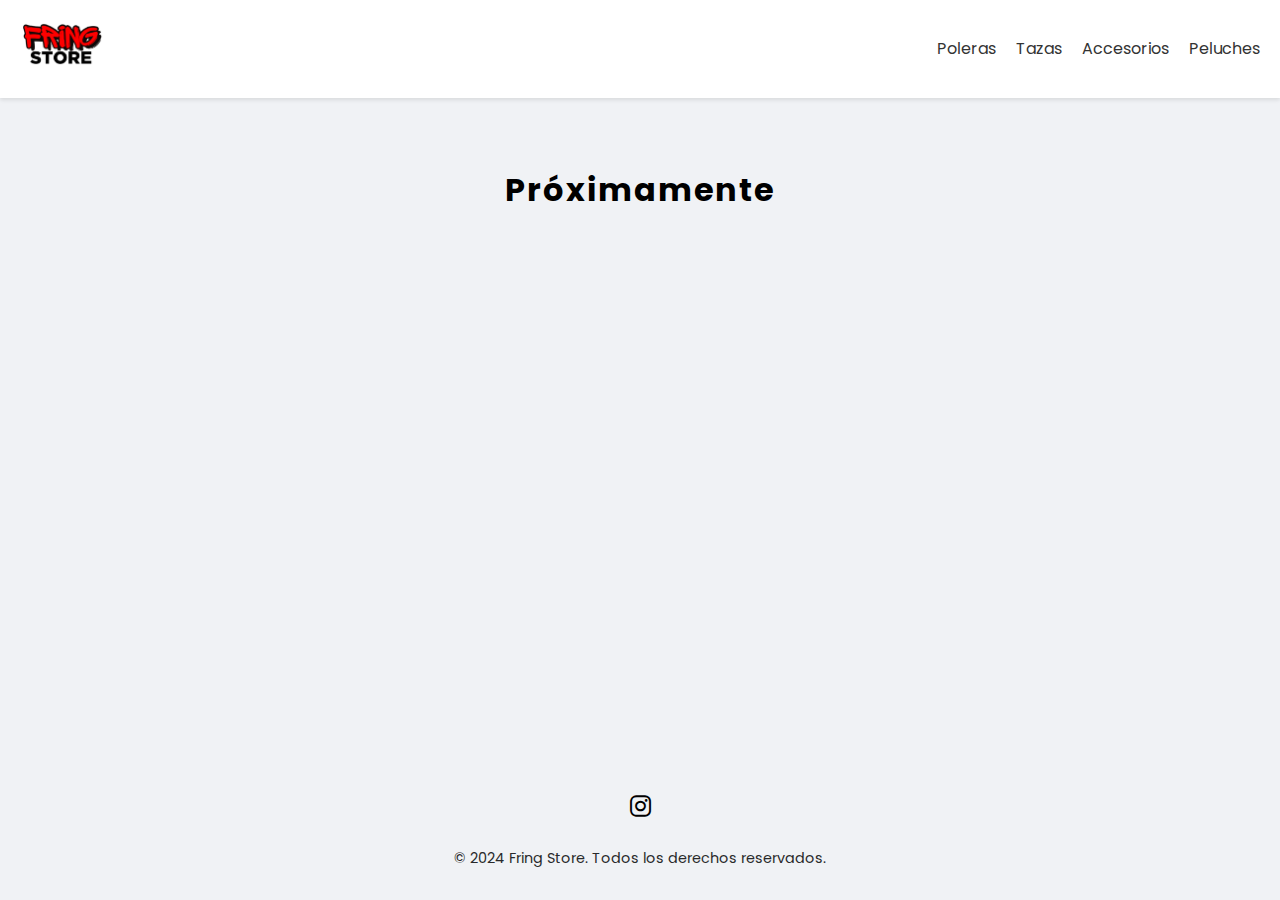
<file: proximamente.html>
<!DOCTYPE html>
<html lang="es">
<head>
    <meta charset="UTF-8">
    <meta name="viewport" content="width=device-width, initial-scale=1.0">
    <title>Fring Store - Proximamente</title>
    <link rel="icon" href="img/title.PNG">
    <link href="https://fonts.googleapis.com/css2?family=Poppins:wght@300;400;600&display=swap" rel="stylesheet">
    <link rel="stylesheet" href="https://cdnjs.cloudflare.com/ajax/libs/font-awesome/6.4.0/css/all.min.css">
    <link rel="stylesheet" href="styles.css">
    <style>
        /* Añade este estilo para que el footer esté en la parte inferior */
        body {
            display: flex;
            flex-direction: column;
            min-height: 100vh;
            margin: 0;
        }
        
        main {
            flex: 1;
        }
        
        footer {
            text-align: center;
            padding: 1em 0;

        }
    </style>
</head>

<body>
    <header>
        <div class="contenedor">
            <a href="/catalogo"> 
                <img src="img/logo.PNG" alt="Fring Store Logo" class="logo">
            </a>
            <nav>
                <ul>
                    <li><a href="/poleras.html">Poleras</a></li>
                    <li><a href="/proximamente.html">Tazas</a></li>
                    <li><a href="/accesorios.html">Accesorios</a></li>
                    <li><a href="/proximamente.html">Peluches</a></li>
                </ul>
            </nav>
        </div>
    </header>
    
    <main>
        <div class="container" style="display: flex; justify-content: center; align-items: center; background-size: cover; background-position: center; color: #fff; text-align: center;">
            <h2 class="prox" style="font-size: 2rem; font-weight: bold;">Próximamente</h2>
        </div>
        
        <div id="imageModal" class="modal">
            <span class="close">&times;</span>
            <img class="modal-content" id="modalImage">
        </div>
    </main>

    <footer>
        <div class="social-links">
            <a href="https://www.instagram.com/fring_store" target="_blank"><i class="fab fa-instagram"></i></a>
        </div>
        <p class="footer-text">&copy; 2024 Fring Store. Todos los derechos reservados.</p>
    </footer>

    <script>
        const modal = document.getElementById('imageModal');
        const modalImg = document.getElementById('modalImage');
        const closeBtn = document.getElementsByClassName('close')[0];
        const productCards = document.querySelectorAll('.product-card');

        productCards.forEach(card => {
            card.addEventListener('click', function() {
                const img = this.querySelector('.product-image');
                modal.style.display = 'block';
                modalImg.src = img.src.replace('200&width=200', '800&width=800');
            });
        });

        closeBtn.onclick = function() {
            modal.style.display = 'none';
        }

        window.onclick = function(event) {
            if (event.target == modal) {
                modal.style.display = 'none';
            }
        }
    </script>
</body>
</html>
</file>
<file: styles.css>
body {
    font-family: 'Poppins', sans-serif;
    line-height: 1.6;
    margin: 0;
    padding: 0;
    background-color: #f0f2f5;
    color: #333;
}
.contenedor {
    margin: 0 auto;
    padding: 0 20px;
}
main {
    padding: 40px 0;
}

/* Encabezado */
header {
   background-color: #fff;
    padding: 20px 0;
    box-shadow: 0 2px 4px rgba(0,0,0,0.1);
}
.container {
    max-width: 1400px;
    margin: 0 auto;
    padding: 0 20px;
}
header .contenedor {
            display: flex;
            justify-content: space-between;
            align-items: center;
            background-color: #fff;
            
            
        }

nav {
    display: flex;
    justify-content: space-between;
    align-items: center;
    
}

.logo {
    font-size: 1.5em;
    font-weight: bold;
    color: #000;
    text-decoration: none;
}

.nav-links {
    display: flex;
    list-style: none;
    margin: 0;
    padding: 0;
}

.nav-links li {
    margin-left: 20px;
}

.nav-links a {
    color: #333;
    text-decoration: none;
    font-weight: 500;
    transition: color 0.3s ease;
}

.nav-links a:hover, .nav-links a.active {
    color: #0985eb;
}

.hero {
    text-align: center;
    padding: 100px 0;
    background-image: url('path-to-your-hero-image.jpg');
    background-size: cover;
    background-position: center;
    color: #fff;
}

.hero h1 {
    font-size: 3em;
    margin-bottom: 20px;
}

.hero p {
    font-size: 1.2em;
    margin-bottom: 30px;
}

.btn-primary {
    display: inline-block;
    background-color: #0985eb;
    color: #fff;
    padding: 12px 24px;
    border-radius: 4px;
    text-decoration: none;
    font-weight: 600;
    transition: background-color 0.3s ease;
}

.btn-primary:hover {
    background-color: #0056b3;
}

h1, h2 {
    text-align: center;
    color: #000;
    font-size: 32px;
    margin-bottom: 40px;
   
    letter-spacing: 2px;
}

.product-grid {
    display: grid;
    grid-template-columns: repeat(auto-fill, minmax(200px, 1fr));
    gap: 20px;
}
.product-card {
    background-color: #fff;
    border-radius: 12px;
    box-shadow: 0 5px 15px rgba(0, 0, 0, 0.1);
    overflow: hidden;
    transition: all 0.3s ease;
}

.product-card:hover {
    transform: translateY(-5px);
    box-shadow: 0 8px 20px rgba(0, 0, 0, 0.15);
}

.product-image {
    width: 100%;
    height: 200px;
    object-fit: cover;
    transition: transform 0.3s ease;
}

.product-card:hover .product-image {
    transform: scale(1.05);
}

.product-info {
    padding: 15px;
}

.product-name {
    font-size: 1em;
    font-weight: 600;
    margin: 0 0 5px;
    color: #2c3e50;
}

.product-price {
    color: #0985eb;
    font-weight: 600;
}

.product-artist {
    font-size: 0.9em;
    color: #7f8c8d;
    margin: 0;
}

.modal {
    display: none;
    position: fixed;
    z-index: 1000;
    left: 0;
    top: 0;
    width: 100%;
    height: 100%;
    background-color: rgba(0, 0, 0, 0.8);
}
.modal-content {
    position: absolute;
    top: 50%;
    left: 50%;
    transform: translate(-50%, -50%);
    max-width: 90%;
    max-height: 90%;
    display: flex;
    align-items: center;
}
.modal-image {
    width: 100%;
    height: auto;
    max-height: 90vh;
    object-fit: contain;
}
.close {
    color: #fff;
    position: absolute;
    top: 15px;
    right: 35px;
    font-size: 40px;
    font-weight: bold;
    cursor: pointer;
    z-index: 1010;
}
.arrow {
    color: #000000;
    position: absolute;
    top: 50%;
    font-size: 30px;
    font-weight: bold;
    cursor: pointer;
    z-index: 1010;
    
    padding: 10px;
    border-radius: 50%;
    transition: background-color 0.3s ease;
}
.arrow:hover {
    background-color: rgba(197, 234, 245, 0.8);
}
.arrow-left {
    left: 20px;
}
.arrow-right {
    right: 20px;
}

footer {
    
    color: #121313;
    padding: 40px 0;
    text-align: center;
}

.social-links {
    margin-bottom: 20px;
}

.social-links a {
    color: #000000;
    font-size: 24px;
    margin: 0 10px;
    transition: color 0.3s ease;
}

.social-links a:hover {
    color: #0985eb;
}

.footer-text {
    font-size: 0.9em;
    color: #292a2b;
}

.contenedor {
    margin: 0 auto;
    padding: 0 20px;
}
.logo {
    height: 50px;
    width: auto;
}

nav ul {
            list-style-type: none;
            padding: 0;
            display: flex;
        }

        nav ul li {
            margin-left: 20px;
        }

        nav ul li a {
            text-decoration: none;
            color: #333333;
            font-weight: 400;
            transition: color 0.3s ease;
        }

        nav ul li a:hover {
            color: #007bff;
        }



@media (max-width: 768px) {
    header .contenedor {
        flex-direction: column;
    }

    nav ul {
        margin-top: 20px;
    }

    nav ul li {
        margin: 0 10px;
    }

    .rejilla {
        grid-template-columns: 1fr;
    }
}
a, a:visited {
    color: inherit;
    text-decoration: none;
}
.logo {
    transition: filter 0.5s ease; 
  
}

.logo:hover {
  filter: drop-shadow(0px 0px 5px blue);
  opacity: 0.7; /* Reduce la opacidad para simular un brillo */
  filter: brightness(1.2 blue); /* Aumenta el brillo */
  transition: filter 0.3s ease;
}
</file>
